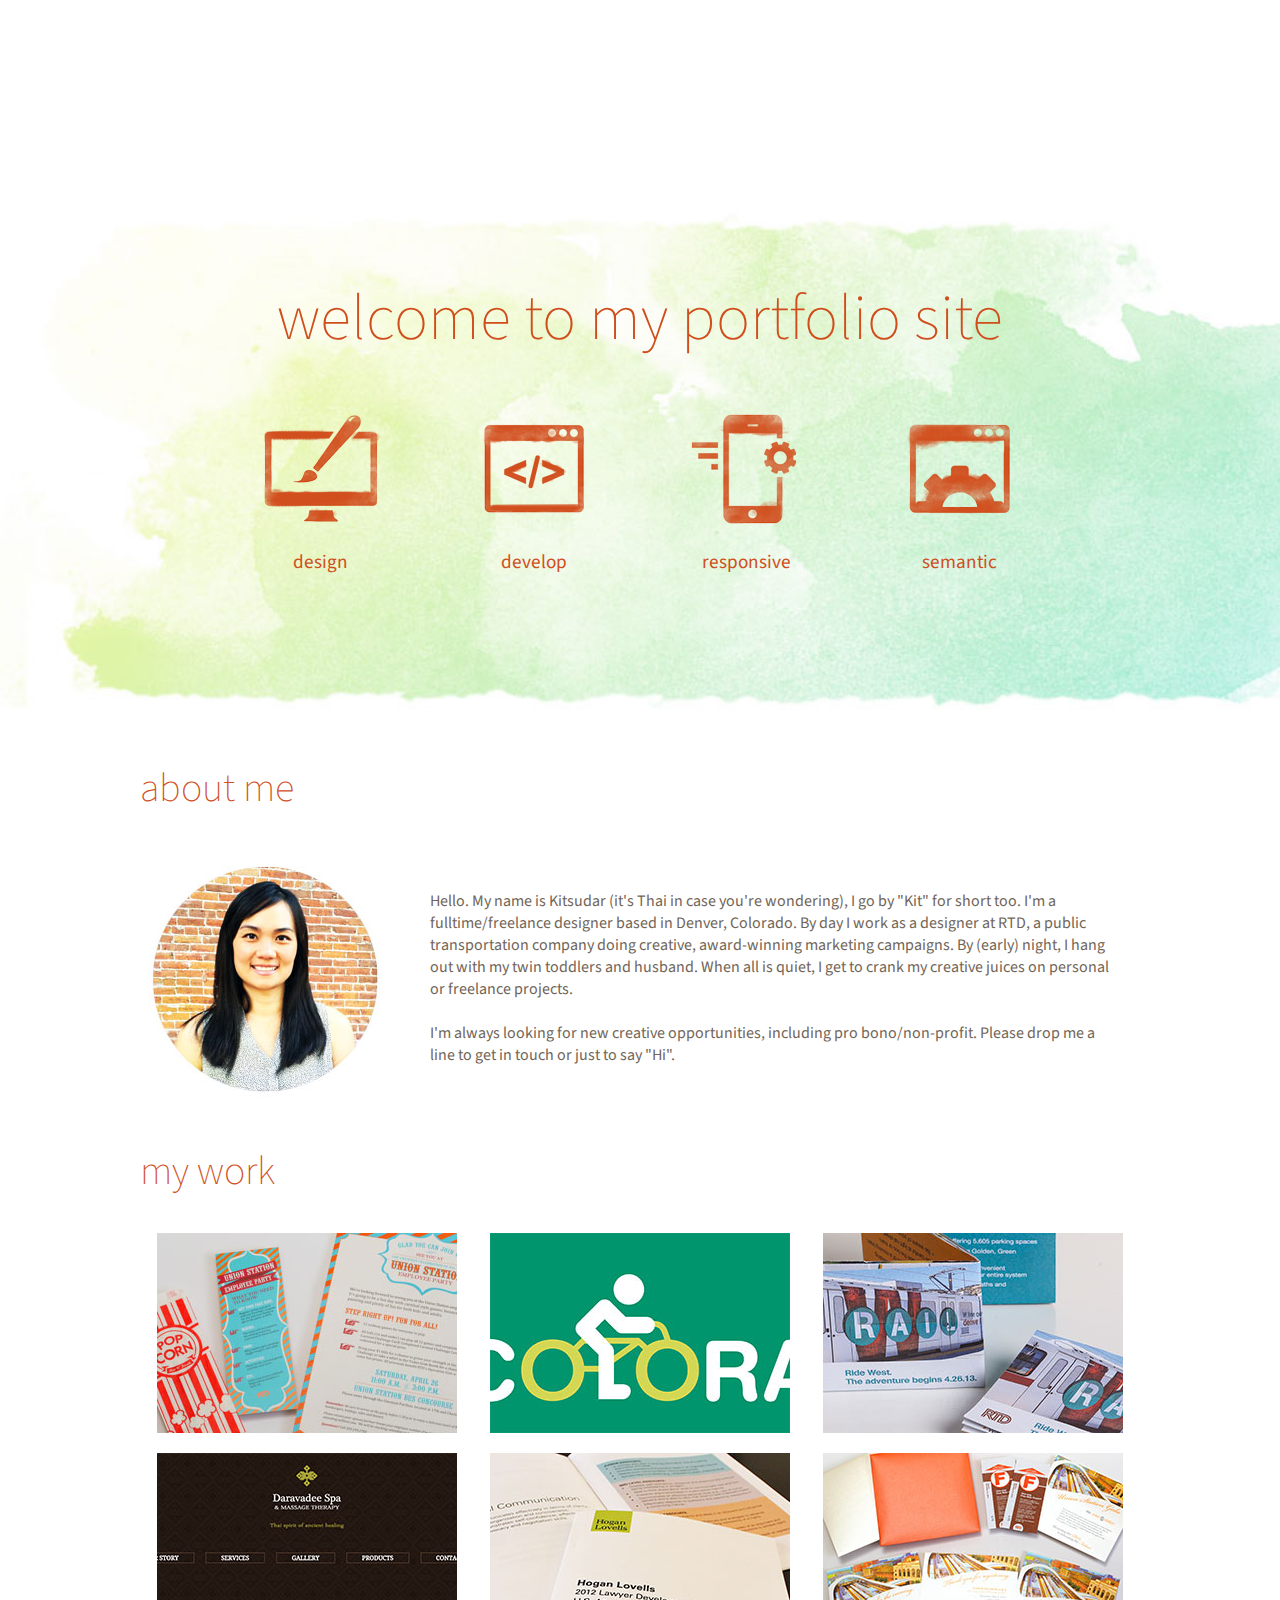
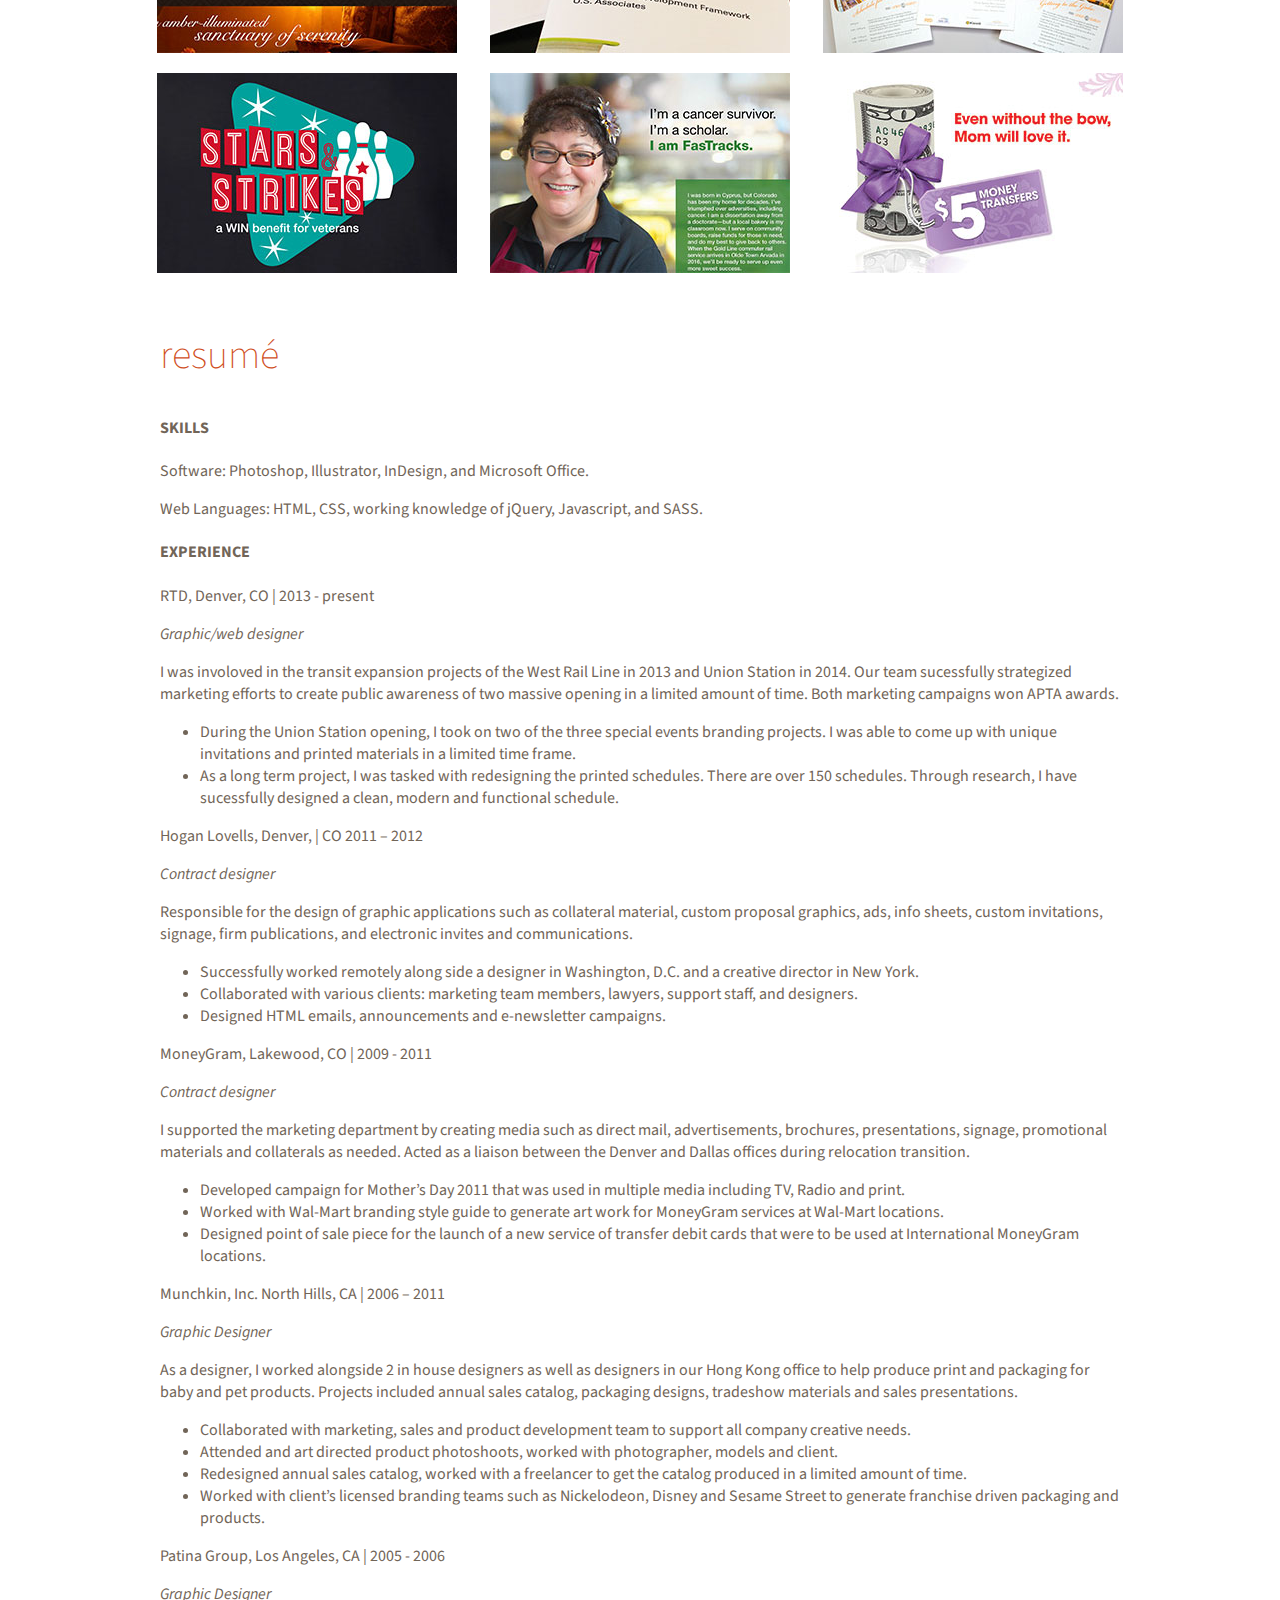
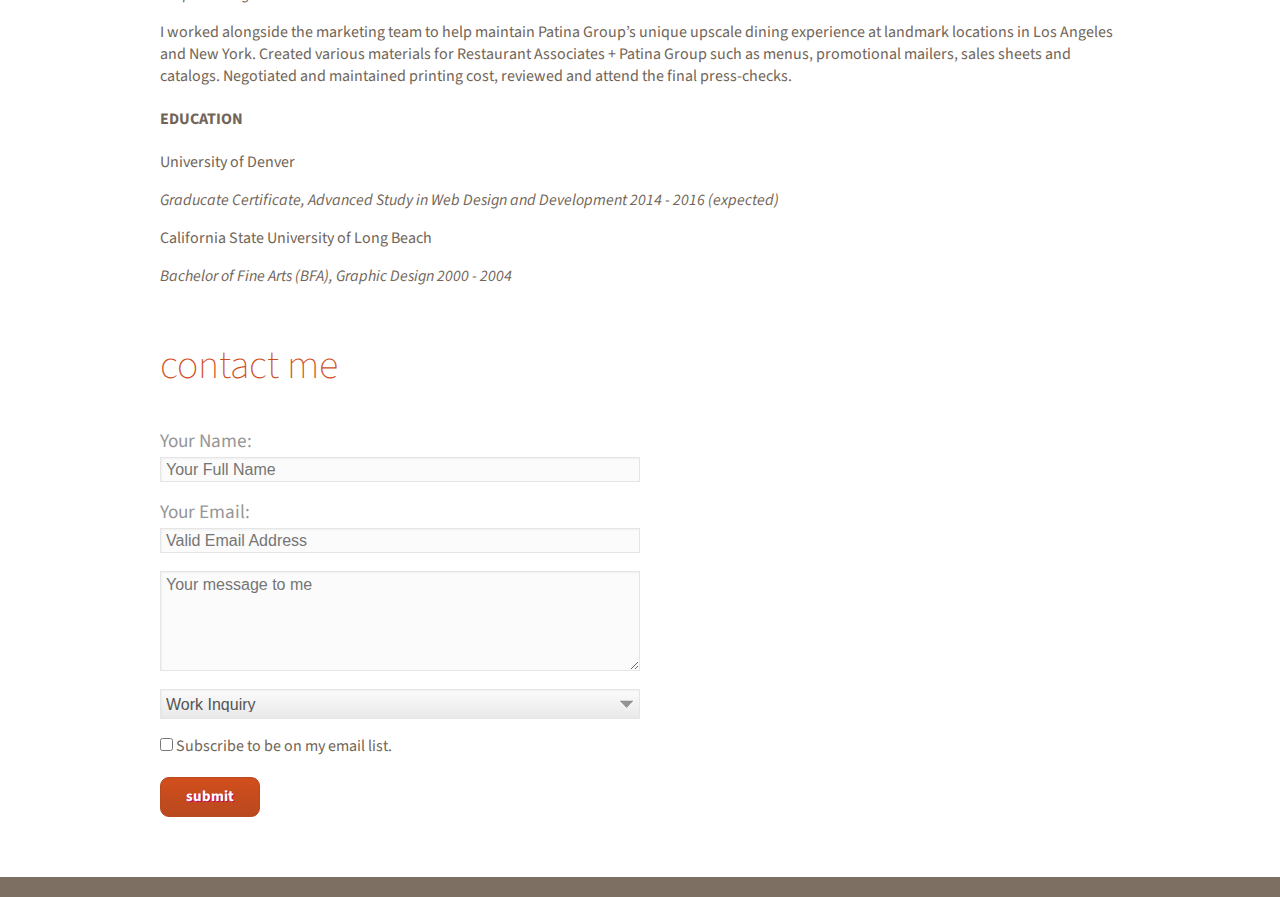
<file: index.html>
<DOCTYPE html>
<html>
  <head>
      <meta charset="utf-8">
      <title>Kitsudar's Portfolio</title>
      <link href='http://fonts.googleapis.com/css?family=Source+Sans+Pro:200,300,400,700,300italic' rel='stylesheet' type='text/css'>
      <link rel="stylesheet" href="css/normalize.css">
      <link rel="stylesheet" href="css/main.css">
      <script> 
        var page = 'index'; 
      </script>
  </head>

  <body>
      <div class="header-cont">
        <header class="nav">
            <!-- <div class="logo"><a href="index.html"><img src="img/kd_logo.png" alt="Kitsudar Design logo"></a></div>
            <div class="myname"><p>kitsudar<br />
            somchana<br />
            design</p></div>
            <ul class="nav">
              <ul>
                <li><a href="about.html">about me</a></li>
                <li><a href="portfolio.html">my work</a></li>
                <li><a href="resume.html">resume</a></li>
                <li><a href="contact.html">contact me</a></li>
                <li><a href="blog.html">blog</a></li>
              </ul> -->
          </header>
        </div>

      <section class="welcome">
        <h1>welcome to my portfolio site</h1><br />
          <div class="icon"><img src="img/iconbrush.png" alt="Computer Screen with Brush Icon" />
          <p>design</p></div>
          <div class="icon"><img src="img/icontag.png" alt="HTML Tag Icon" />
          <p>develop</p></div>
          <div class="icon"><img src="img/iconphone.png" alt="HTML Tag Icon" />
          <p>responsive</p></div>
          <div class="icon"><img src="img/iconwheel.png" alt="Window with Wheel Icon" />
          <p>semantic</p></div>
      </section>

      <section class="about">
        <h2>about me</h2>
        <img src="img/profile_pic.jpg" alt="Kitsudar's profile picture">
        <p>Hello. My name is Kitsudar (it's Thai in case you're wondering), I go by "Kit" for short too. I'm a fulltime/freelance designer based in Denver, Colorado. By day I work as a designer at RTD, a public transportation company doing creative, award-winning marketing campaigns. By (early) night, I hang out with my twin toddlers and husband. When all is quiet, I get to crank my creative juices on personal or freelance projects.<br />
        I'm always looking for new creative opportunities, including pro bono/non-profit. Please drop me a line to get in touch or just to say "Hi".</p>
      </section>

      <section class="mywork">
        <h2>my work</h2>
          <div class="flex-container">
            <div class="flex-item"><img src="img/employee_event.jpg" alt="Employee Event Invitation"></div>
            <div class="flex-item"><img src="img/biketowork.jpg" alt="Logo for Bike to Work Day"></div>
            <div class="flex-item"><img src="img/zcard.jpg" alt="Map card for West Rail Line"></div>
            <div class="flex-item"><img src="img/daravadeespa.jpg" alt="Daravadee Spa Website"></div>
            <div class="flex-item"><img src="img/HL_Lawyer.jpg" alt="Hogan Lovell Lawyer Developement Booklet"></div>
            <div class="flex-item"><img src="img/gala_event.jpg" alt="Union Station Gala Event Invitation"></div>
            <div class="flex-item"><img src="img/stars_strikes.jpg" alt="Stars and Strikes bowling event"></div>
            <div class="flex-item"><img src="img/iamfastracks.jpg" alt="I am FasTracks Campaign"></div>
            <div class="flex-item"><img src="img/moneyroll.jpg" alt="Mother's Day Campaign"></div>
          </div>
      </section>

      <section class="resume">
        <h2>resumé</h2>
          <h4>SKILLS</h4>
            <p>Software: Photoshop, Illustrator, InDesign, and Microsoft Office.</p>
            <p>Web Languages: HTML, CSS, working knowledge of jQuery, Javascript, and SASS.</p>
          <h4>EXPERIENCE</h4>
            <p>RTD, Denver, CO | 2013 - present</p>
            <em>Graphic/web designer</em>
            <p>I was involoved in the transit expansion projects of the West Rail Line in 2013 and Union Station in 2014. Our team sucessfully strategized marketing efforts to create public awareness of two massive opening in a limited amount of time. Both marketing campaigns won APTA awards.</p>
            <ul>
              <li>During the Union Station opening, I took on two of the three special events branding projects. I was able to come up with unique invitations and printed materials in a limited time frame.</li>
              <li>As a long term project, I was tasked with redesigning the printed schedules. There are over 150 schedules. Through research, I have sucessfully designed a clean, modern and functional schedule.</li>
            </ul>

            <p>Hogan Lovells, Denver, | CO 2011 – 2012</p>
            <em>Contract designer</em>
            <p>Responsible for the design of graphic applications such as collateral material, custom proposal graphics, ads, info sheets, custom invitations, signage, firm publications, and electronic invites and communications.</p>
            <ul>
              <li>Successfully worked remotely along side a designer in Washington, D.C. and a creative director in New York.</li>
              <li>Collaborated with various clients: marketing team members, lawyers, support staff, and designers.</li>
              <li>Designed HTML emails, announcements and e-newsletter campaigns.</li>
            </ul>

            <p>MoneyGram, Lakewood, CO | 2009 - 2011</p>
            <em>Contract designer</em>
            <p>I supported the marketing department by creating media such as direct mail, advertisements, brochures, presentations, signage, promotional materials and collaterals as needed. Acted as a liaison between the Denver and Dallas offices during relocation transition.</p>
            <ul>
              <li>Developed campaign for Mother’s Day 2011 that was used in multiple media including TV, Radio and print.</li>
              <li>Worked with Wal-Mart branding style guide to generate art work for MoneyGram services at Wal-Mart locations.</li>
              <li>Designed point of sale piece for the launch of a new service of transfer debit cards that were to be used at International MoneyGram locations.</li>
            </ul>

            <p>Munchkin, Inc. North Hills, CA | 2006 – 2011</p>
            <em>Graphic Designer</em>
            <p>As a designer, I worked alongside 2 in house designers as well as designers in our Hong Kong office to help produce print and packaging for baby and pet products. Projects included annual sales catalog, packaging designs, tradeshow materials and sales presentations.</p>
            <ul>
              <li>Collaborated with marketing, sales and product development team to support all company creative needs.</li>
              <li>Attended and art directed product photoshoots, worked with photographer, models and client.</li>
              <li>Redesigned annual sales catalog, worked with a freelancer to get the catalog produced in a limited amount of time.</li>
              <li>Worked with client’s licensed branding teams such as Nickelodeon, Disney and Sesame Street to generate franchise driven packaging and products.</li>
            </ul>

            <p>Patina Group, Los Angeles, CA | 2005 - 2006</p>
            <em>Graphic Designer</em>
            <p>I worked alongside the marketing team to help maintain Patina Group’s unique upscale dining experience at landmark locations in Los Angeles and New York. Created various materials for Restaurant Associates + Patina Group such as menus, promotional mailers, sales sheets and catalogs. Negotiated and maintained printing cost, reviewed and attend the final press-checks.</p>

          <h4>EDUCATION</h4>
            <p>University of Denver</p>
            <em>Graducate Certificate, Advanced Study in Web Design and Development 2014 - 2016 (expected)</em>
            <p>California State University of Long Beach</p>
            <em>Bachelor of Fine Arts (BFA), Graphic Design 2000 - 2004</em>

      </section>

      <section class="form">
        <h2>contact me</h2>
        <form action="/analysis.php" method="POST">
          <label for="nameField">
          <p>Your Name:</p>
          </label>
          <input id="nameField" type="text" name="userName" placeholder="Your Full Name" />
          <label for="emailField"><p>Your Email:</p></label>
          <input id="emailField" type="text" name="emailAddress" placeholder="Valid Email Address" />
        <textarea id="message" name="message" placeholder="Your message to me"></textarea>
          <br />
        </form>
        <select name="Reason">
          <option>Work Inquiry</option>
          <option>General Inquiry</option>
          <option>Other</option>
        </select><br />
        <input type="checkbox"> Subscribe to be on my email list.</input><br />
        <input class="button" type="submit" value="submit" />
      </section>

        <footer class="site-footer">
          <!-- <a href="https://www.linkedin.com/in/kitsudar" target="_blank"><img src="./img/linkedin.png" alt="LinkedIn Logo" class="social-icon"></a>
            <a href="http://facebook.com/kitsudar"><img src="./img/facebook.png" alt="Facebook Logo" class="social-icon"></a>
            <a href="http://instagram.com/kitsudar" target="_blank"><img src="./img/instagram.png" alt="Instagram Logo" class="social-icon"></a>

            <p>&copy; 2015 Kitsudar Somchana Design. All rights reserved.</p> -->
        </footer>

      <script src="js/header.js"></script>


  </body>
</html>
</file>
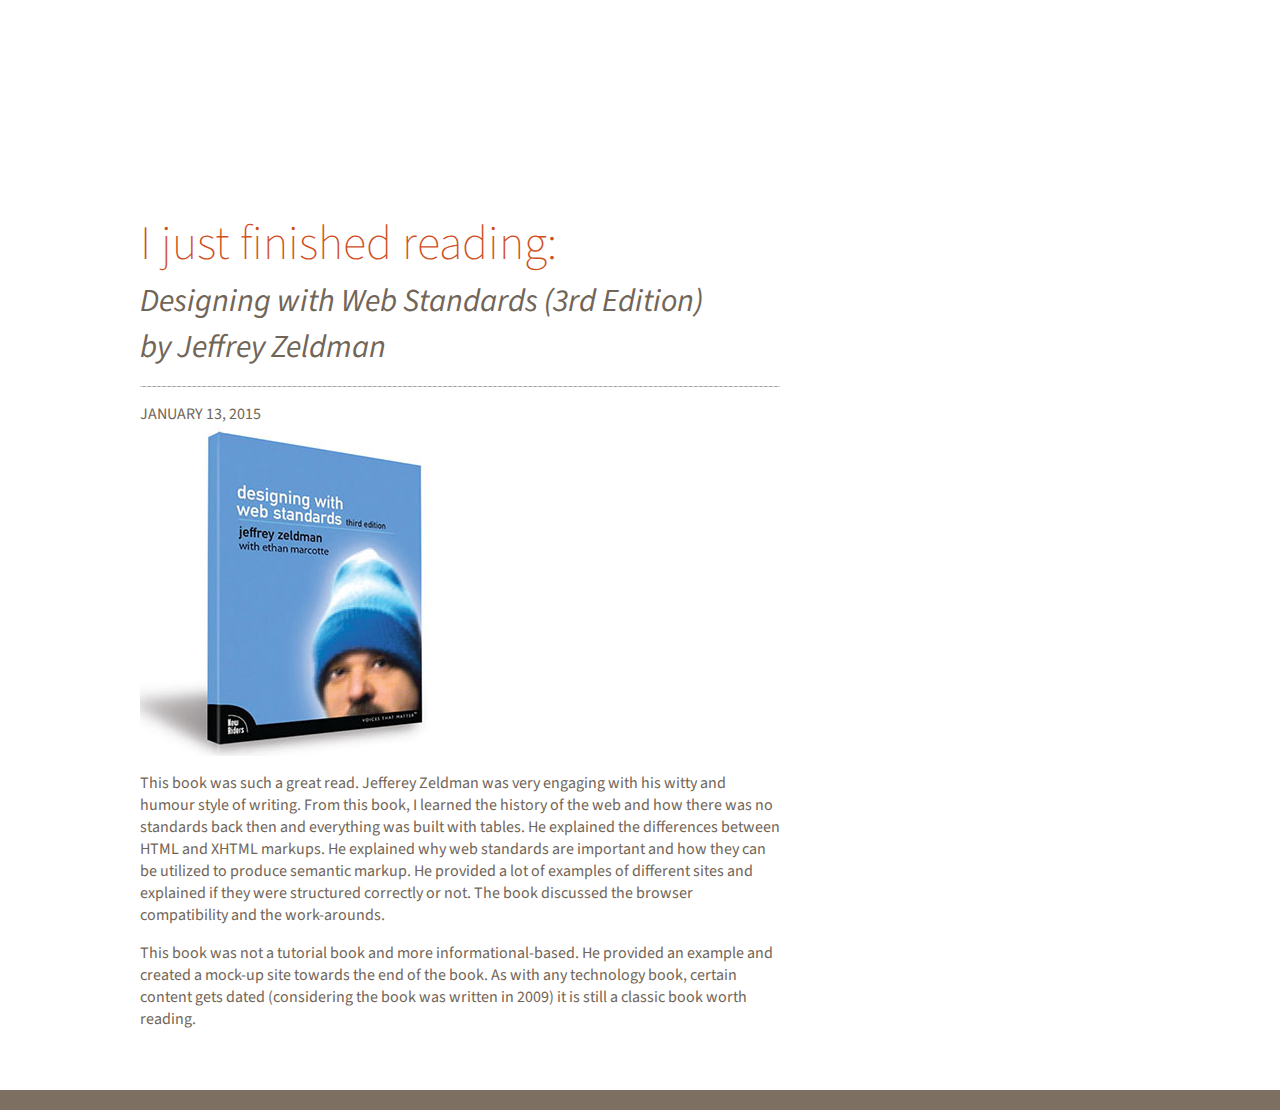
<file: blog.html>
<DOCTYPE html>
<html>
  <head>
      <meta charset="utf-8">
      <title>Kitsudar's Portfolio</title>
      <link href='http://fonts.googleapis.com/css?family=Source+Sans+Pro:200,300,400,700,300italic' rel='stylesheet' type='text/css'>
      <link rel="stylesheet" href="css/normalize.css">
      <link rel="stylesheet" href="css/main.css">
      <script> 
        var page = 'blog'; 
      </script>
  </head>

  <body>
      <div class="header-cont">
        <header class="nav">
            <!-- <div class="logo"><a href="index.html"><img src="img/kd_logo.png" alt="Kitsudar Design logo"></a></div>
            <div class="myname"><p>kitsudar<br />
            somchana<br />
            design</p></div>
            <ul class="nav">
              <ul>
                <li><a href="about.html">about me</a></li>
                <li><a href="portfolio.html">my work</a></li>
                <li><a href="resume.html">resume</a></li>
                <li><a href="contact.html">contact me</a></li>
                <li><a href="blog.html">blog</a></li>
              </ul> -->
          </header>
        </div>

      <section class="blog">
        <article>
          <h4>I just finished reading:</h4>
          <em>Designing with Web Standards (3rd Edition)<br /> by Jeffrey Zeldman</em><hr>
            <span class="blog-date">JANUARY 13, 2015</span><br />
            <a href="http://www.amazon.com/Designing-Web-Standards-3rd-Edition/dp/0321616952" target="_blank"><img src="img/zeldman_book.jpg" alt="Designing with Web Standards by Jeffrey Zeldman book photo"></a>
            <p>This book was such a great read. Jefferey Zeldman was very engaging with his witty and humour style of writing. From this book, I learned the history of the web and how there was no standards back then and everything was built with tables. He explained the differences between HTML and XHTML markups. He explained why web standards are important and how they can be utilized to produce semantic markup. He provided a lot of examples of different sites and explained if they were structured correctly or not. The book discussed the browser compatibility and the work-arounds.</p>
            <p>This book was not a tutorial book and more informational-based. He provided an example and created a mock-up site towards the end of the book. As with any technology book, certain content gets dated (considering the book was written in 2009) it is still a classic book worth reading.</p>


        </article> 

      </section>

        <footer class="site-footer">
           <!-- <a href="https://www.linkedin.com/in/kitsudar" target="_blank"><img src="./img/linkedin.png" alt="LinkedIn Logo" class="social-icon"></a>
          <a href="http://facebook.com/kitsudar" target="_blank"><img src="./img/facebook.png" alt="Facebook Logo" class="social-icon"></a>
          <a href="http://instagram.com/kitsudar" target="_blank"><img src="./img/instagram.png" alt="Instagram Logo" class="social-icon"></a>

          <p>&copy; 2015 Kitsudar Design. All rights reserved.</p> -->
        </footer>

      <script src="js/header.js"></script>


  </body>
</html>
</file>
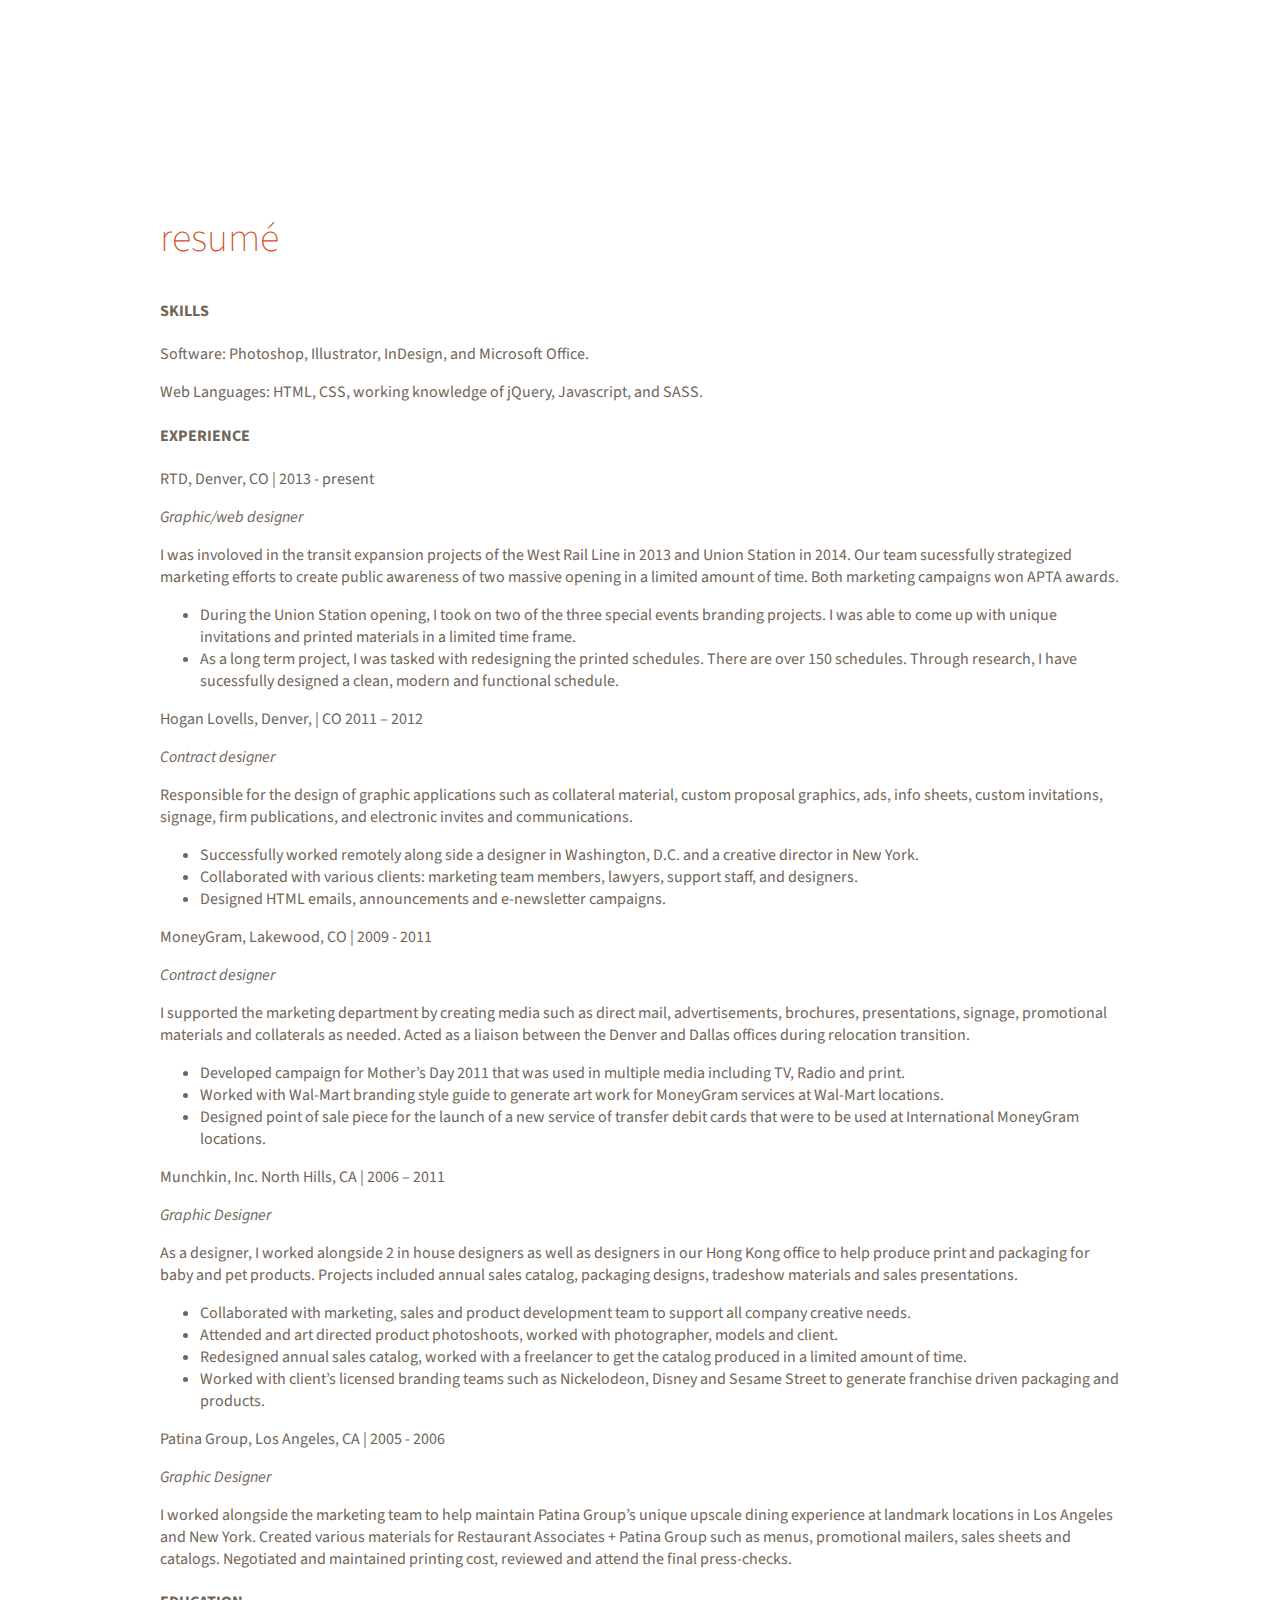
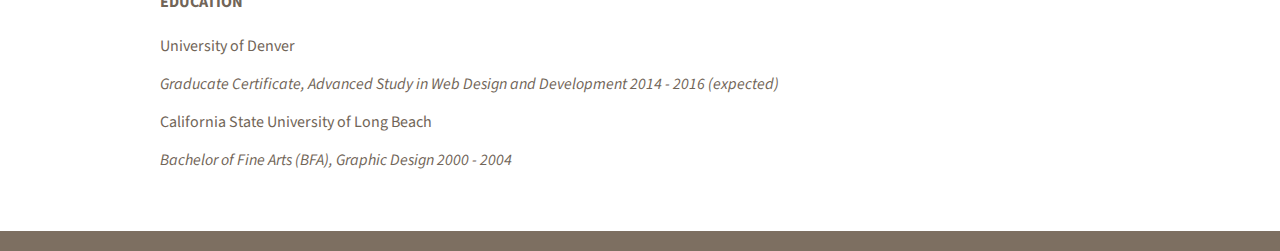
<file: resume.html>
<DOCTYPE html>
<html>
  <head>
      <meta charset="utf-8">
      <title>Kitsudar's Portfolio</title>
      <link href='http://fonts.googleapis.com/css?family=Source+Sans+Pro:200,300,400,700,300italic' rel='stylesheet' type='text/css'>
      <link rel="stylesheet" href="css/normalize.css">
      <link rel="stylesheet" href="css/main.css">
      <script> 
        var page = 'resume'; 
      </script>
  </head>

  <body>
      <div class="header-cont">
        <header class="nav">
            <!-- <div class="logo"><a href="index.html"><img src="img/kd_logo.png" alt="Kitsudar Design logo"></a></div>
            <div class="myname"><p>kitsudar<br />
            somchana<br />
            design</p></div>
            <ul class="nav">
              <ul>
                <li><a href="about.html">about me</a></li>
                <li><a href="portfolio.html">my work</a></li>
                <li><a href="resume.html">resume</a></li>
                <li><a href="contact.html">contact me</a></li>
                <li><a href="blog.html">blog</a></li>
              </ul> -->
          </header>
        </div>

      <section class="resume">
        <h2>resumé</h2>
          <h4>SKILLS</h4>
            <p>Software: Photoshop, Illustrator, InDesign, and Microsoft Office.</p>
            <p>Web Languages: HTML, CSS, working knowledge of jQuery, Javascript, and SASS.</p>
          <h4>EXPERIENCE</h4>
            <p>RTD, Denver, CO | 2013 - present</p>
            <em>Graphic/web designer</em>
            <p>I was involoved in the transit expansion projects of the West Rail Line in 2013 and Union Station in 2014. Our team sucessfully strategized marketing efforts to create public awareness of two massive opening in a limited amount of time. Both marketing campaigns won APTA awards.</p>
            <ul>
              <li>During the Union Station opening, I took on two of the three special events branding projects. I was able to come up with unique invitations and printed materials in a limited time frame.</li>
              <li>As a long term project, I was tasked with redesigning the printed schedules. There are over 150 schedules. Through research, I have sucessfully designed a clean, modern and functional schedule.</li>
            </ul>

            <p>Hogan Lovells, Denver, | CO 2011 – 2012</p>
            <em>Contract designer</em>
            <p>Responsible for the design of graphic applications such as collateral material, custom proposal graphics, ads, info sheets, custom invitations, signage, firm publications, and electronic invites and communications.</p>
            <ul>
              <li>Successfully worked remotely along side a designer in Washington, D.C. and a creative director in New York.</li>
              <li>Collaborated with various clients: marketing team members, lawyers, support staff, and designers.</li>
              <li>Designed HTML emails, announcements and e-newsletter campaigns.</li>
            </ul>

            <p>MoneyGram, Lakewood, CO | 2009 - 2011</p>
            <em>Contract designer</em>
            <p>I supported the marketing department by creating media such as direct mail, advertisements, brochures, presentations, signage, promotional materials and collaterals as needed. Acted as a liaison between the Denver and Dallas offices during relocation transition.</p>
            <ul>
              <li>Developed campaign for Mother’s Day 2011 that was used in multiple media including TV, Radio and print.</li>
              <li>Worked with Wal-Mart branding style guide to generate art work for MoneyGram services at Wal-Mart locations.</li>
              <li>Designed point of sale piece for the launch of a new service of transfer debit cards that were to be used at International MoneyGram locations.</li>
            </ul>

            <p>Munchkin, Inc. North Hills, CA | 2006 – 2011</p>
            <em>Graphic Designer</em>
            <p>As a designer, I worked alongside 2 in house designers as well as designers in our Hong Kong office to help produce print and packaging for baby and pet products. Projects included annual sales catalog, packaging designs, tradeshow materials and sales presentations.</p>
            <ul>
              <li>Collaborated with marketing, sales and product development team to support all company creative needs.</li>
              <li>Attended and art directed product photoshoots, worked with photographer, models and client.</li>
              <li>Redesigned annual sales catalog, worked with a freelancer to get the catalog produced in a limited amount of time.</li>
              <li>Worked with client’s licensed branding teams such as Nickelodeon, Disney and Sesame Street to generate franchise driven packaging and products.</li>
            </ul>

            <p>Patina Group, Los Angeles, CA | 2005 - 2006</p>
            <em>Graphic Designer</em>
            <p>I worked alongside the marketing team to help maintain Patina Group’s unique upscale dining experience at landmark locations in Los Angeles and New York. Created various materials for Restaurant Associates + Patina Group such as menus, promotional mailers, sales sheets and catalogs. Negotiated and maintained printing cost, reviewed and attend the final press-checks.</p>

          <h4>EDUCATION</h4>
            <p>University of Denver</p>
            <em>Graducate Certificate, Advanced Study in Web Design and Development 2014 - 2016 (expected)</em>
            <p>California State University of Long Beach</p>
            <em>Bachelor of Fine Arts (BFA), Graphic Design 2000 - 2004</em>

      </section>

        <footer class="site-footer">
           <!-- <a href="https://www.linkedin.com/in/kitsudar" target="_blank"><img src="./img/linkedin.png" alt="LinkedIn Logo" class="social-icon"></a>
            <a href="http://facebook.com/kitsudar"><img src="./img/facebook.png" alt="Facebook Logo" class="social-icon"></a>
            <a href="http://instagram.com/kitsudar" target="_blank"><img src="./img/instagram.png" alt="Instagram Logo" class="social-icon"></a>

            <p>&copy; 2015 Kitsudar Somchana Design. All rights reserved.</p> -->
        </footer>

      <script src="js/header.js"></script>


  </body>
</html>
</file>
<file: css/main.css>
/**********************************
GENERAL
***********************************/

body {
	margin: 0 auto;
	padding: 0;
	font-family: 'Source Sans Pro', sans-serif;
	color: #716558;
	margin-top: 210px;
}

h2 {
	font-weight: 200;
	font-size: 2.5em;
	color: #D04E1C;
}

/**********************************
HEADING
***********************************/
.header-cont {
	width: 100%;
	position: fixed;
	top: 0px;
	background-color: rgba(255,255,255,0.9);
	height: 210px;
}

.nav {
	width: 1000px;
	max-width: 100%;
	margin: 0 auto;
	margin-top: 20px;
	padding: 20px 0 0 0;
}

.logo {
	display: inline-block;
}


.myname {
	display: inline-block;
	font-size: 1.2em;
}

.myname p {
	margin: 0 auto;
	line-height: 1;
	font-weight: 300;
}


.nav ul {
	list-style: none;
	text-align: right;
	padding: 0;
	margin: 0;
}

.nav li {
	display: inline-block;
	padding-left: 50px;
	font-family: 'Souce Sans Pro', sans-serif;
	font-weight: 300;
	font-size: 1.2em;
	line-height: 40px;
	height: 40px;
}

.nav a {
	text-decoration: none;
	color: #716558;
	-webkit-transition: all 0.5s ease;
	-moz-transition: all 0.5s ease;
	-o-transition: all 0.5s ease;
	transition: all 0.5s ease;
}

.nav a:hover, 

.nav a.focus {
	color: #D04E1C;
	margin: 1em 0 1em;
}

/**********************************
WELCOME
***********************************/


.welcome {
	background-image: url(../img/bg1.jpg);
	-webkit-background-size: cover;
	 -moz-background-size: cover;
	 -o-background-size: cover;
	 background-size: cover;
	 text-align: center;
	 min-height: 500px;
}


.welcome h1 {
	display: inline-block;
	font-weight: 200;
	font-size: 4em;
	color: #D04E1C;
	padding-top: 20px;
	
}

.icon {
	display: inline-block;
	padding: 0 40px 0 40px;
	text-align: center;
}


.welcome p {
	font-size: 1.2em;
	color: #D04E1C;
}

/**********************************
ABOUT
***********************************/


.about {
	width: 1000px;
	max-width: 100%;
	margin: 0 auto;
	margin-top: 50px;
	min-height: 350px;
}

.about img {
	float: left;
	margin-right: 10px;
	clear: both;
}

.about p {
	margin-left: 0px;
	overflow: auto;
	display: block;
	padding: 40px 20px 0 30px;
	white-space: pre-line;
}


/**********************************
MY WORK
***********************************/

.mywork {
	width: 1000px;
	max-width: 100%;
	margin: 0 auto;
}

.flex-container {
	display: flex;
	-webkit-flex-flow: row wrap;
	justify-content: space-around;
}

.flex-item {
	width: 300px;
	height: 200px;
	margin-bottom: 20px;
}


/**********************************
RESUME
***********************************/

.resume {
	width: 1000px;
	max-width: 75%;
	margin: 0 auto;
}

.resume p em {
	margin: 0 auto;
}

/**********************************
STICKY FOOTER
***********************************/

* {
  margin: 0;
}

html, body {
  height: 100%;
}

.page-wrap {
  min-height: 100%;
  margin-bottom: -50px;
}

.page-wrap:after {
  content: "";
  display: block;
}

.page-wrap:after {
  height: 50px;
}

.site-footer {
  background-color: #7D6F61;
  font-size: 0.75em;
  text-align: center;
  padding-top: 10px;
  padding-bottom: 10px;
  color: #fff;
  margin-bottom: auto;
  margin-top: 60px;
}

.social-icon {
  width: 40px;
  height: 40px;
  margin: 10px;
}


/**********************************
BLOG
***********************************/

.blog {
	width: 1000px;
	max-width: 100%;
	margin: 0 auto;
	margin-top: 50px;
}

article {
	width: 640px;
	text-align: left;
}


article .img {
	position: relative;
	padding: 10px;
	
}

article h4 {
	margin: 0 auto;
	font-weight: 200;
	font-size: 3em;
	color: #D04E1C;
}

article em {
	font-size: 2em;
	color: #716558;
	padding-bottom: 20px;
}

article hr {
	border: 0;
	border-bottom: 1px dashed #ccc;
	background: #999;
	margin: 1em 0 1em;
}

article p {
	overflow: auto;
	position: relative;
}

.blog-date {
	padding-top: 10px;
	text-transform: uppercase;
}


/**********************************
FORM
***********************************/

/* ###### White / Pink #########*/
.form {
	width: 1000px;
	max-width: 75%;
	margin: 0 auto;
	margin-top: 50px;
	text-align: left;
}

.form p {
	font-family:'Source Sans Pro', sans-serif;
	font-size: 1.2em;
	text-align: left;
    display: block;
    color: #969696;
    margin: 0 auto;
}

.form label {
    display: block;
}

.form input[type="text"], .form input[type="email"], .form textarea,.form select{
    color: #555;
    width: 50%;
    padding: 3px 0px 3px 5px;
    margin-top: 2px;
    margin-right: 6px;
    margin-bottom: 16px;
    border: 1px solid #e5e5e5;
    background: #fbfbfb;
    height: 25px;
    line-height:15px;
    outline: 0;
    -webkit-box-shadow: inset 1px 1px 2px rgba(200,200,200,0.2);
    box-shadow: inset 1px 1px 2px rgba(200,200,200,0.2);
}

.form textarea{
    height:100px;
    padding: 5px 0px 0px 5px;
    width: 50%;
}
.form .button {
    -moz-box-shadow:inset 0px 1px 0px 0px #D04E1C;
    -webkit-box-shadow:inset 0px 1px 0px 0px #D04E1C;
    box-shadow:inset 0px 1px 0px 0px #D04E1C;
    background:-webkit-gradient( linear, left top, left bottom, color-stop(0.05, #D04E1C), color-stop(1, #b9491e) );
    background:-moz-linear-gradient( center top, #D04E1C 5%, #b9491e 100% );
    filter:progid:DXImageTransform.Microsoft.gradient(startColorstr='#D04E1C', endColorstr='#b9491e');
    background-color:#D04E1C;
    border-radius:9px;
    -webkit-border-radius:9px;
    -moz-border-border-radius:9px;
    border:1px solid #b9491e;
    display:inline-block;
    color:#ffffff;
    font-family:'Source Sans Pro', sans-serif;
    font-size:15px;
    font-weight:bold;
    font-style:normal;
    height: 40px;
    line-height: 30px;
    width:100px;
    text-decoration:none;
    text-align:center;
    text-shadow:1px 1px 0px #c70067;
    margin-top: 20px;
}
.form .button:hover {
    background:-webkit-gradient( linear, left top, left bottom, color-stop(0.05, #b9491e), color-stop(1, #D04E1C) );
    background:-moz-linear-gradient( center top, #b9491e 5%, #D04E1C 100% );
    filter:progid:DXImageTransform.Microsoft.gradient(startColorstr='#b9491e', endColorstr='#D04E1C');
    background-color:#b9491e;
}
.form .button:active {
    position:relative;
    top:1px;
}
.form select {
    background: url(../img/down-arrow.png) no-repeat right, -moz-linear-gradient(top, #FBFBFB 0%, #E9E9E9 100%);
    background: url(../img/down-arrow.png) no-repeat right, -webkit-gradient(linear, left top, left bottom, color-stop(0%,#FBFBFB), color-stop(100%,#E9E9E9));
   appearance:none;
    -webkit-appearance:none; 
   -moz-appearance: none;
    text-indent: 0.01px;
    text-overflow: '';
    width: 50%;
    line-height: 15px;
    height: 30px;
}
</file>
